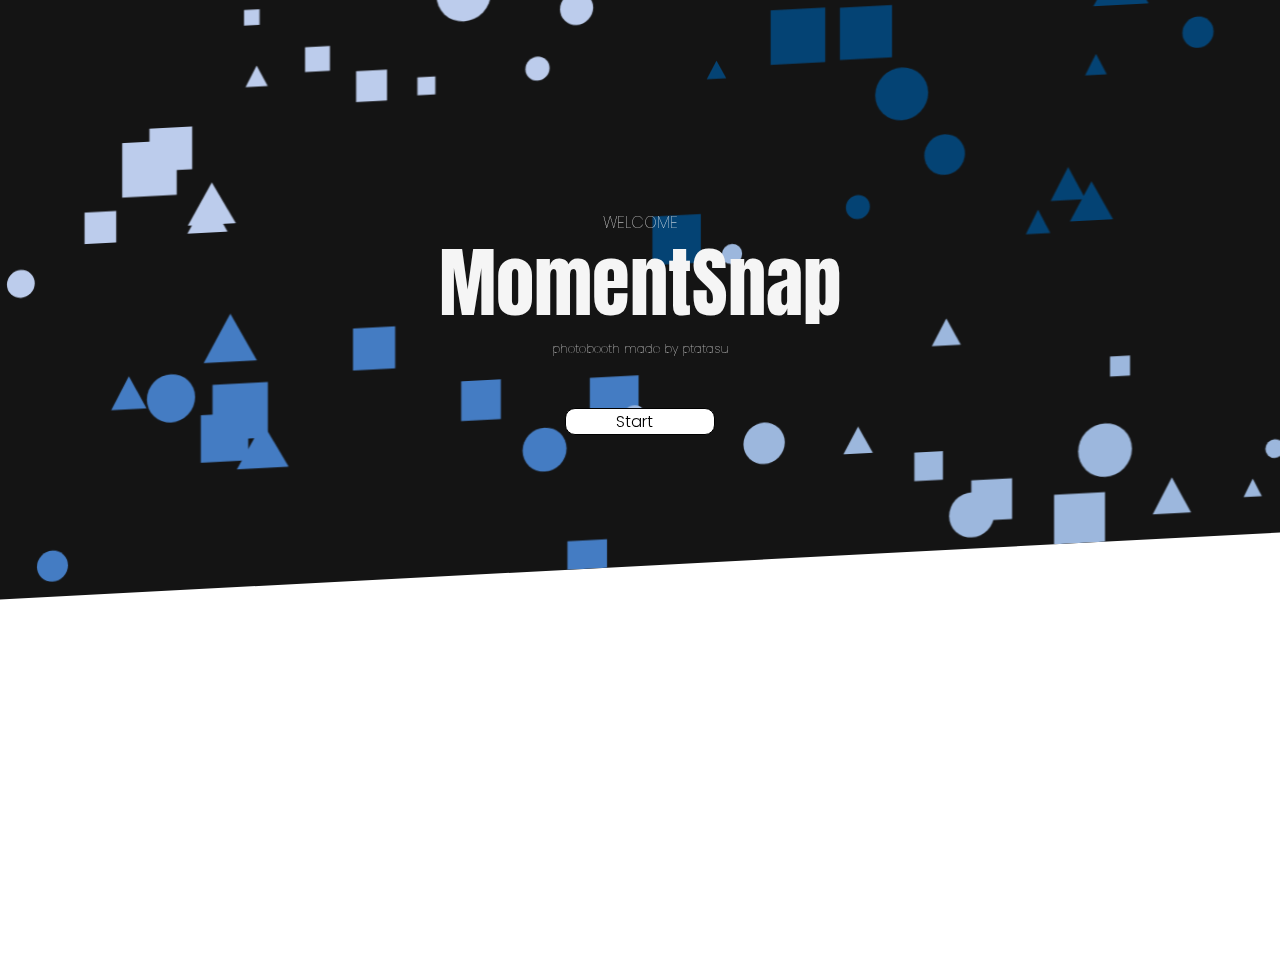
<file: index.html>
<!DOCTYPE html>
<html lang="en">
<head>
    <meta charset="UTF-8">
    <meta name="viewport" content="width=device-width, initial-scale=1.0, maximum-scale=1.0, user-scalable=no" />
    <link rel="preconnect" href="https://fonts.googleapis.com">
    <link rel="preconnect" href="https://fonts.gstatic.com" crossorigin>
    <link href="https://fonts.googleapis.com/css2?family=Anton&family=Poppins:ital,wght@0,100;0,200;0,300;0,400;0,500;0,600;0,700;0,800;0,900;1,100;1,200;1,300;1,400;1,500;1,600;1,700;1,800;1,900&display=swap" rel="stylesheet">
    <link rel="stylesheet" href="css/index.css">
    <title>Document</title>
</head>
<body>
    <div class="header finisher-header">
    </div>
    <div class="container">
        <p id="welcome">Welcome</p>
        <h1 id="title">MomentSnap</h1>
        <p class="label">photobooth made by ptatasu</p>
        <div id="start" class="button start-btn" onmousedown="Start()"><p>Start </p></div>
        <div class="style-container">
          <div id="style_1" class="button style-btn" onmousedown="Capture(1)"><p>1 Strip</p></div>
          <img id="sample1" class="style-btn sample" oncontextmenu="return false;" src="img/vertical-strip.png">
          <div id="style_2" class="button style-btn" onmousedown="Capture(2)"><p>2 Strip</p></div>
          <img id="sample2" class="style-btn sample" oncontextmenu="return false;" src="img/vertical.png">
        </div>
    </div>
    <script src="js/finisher-header.es5.min.js" type="text/javascript"></script>
    <script src="js/header.js" type="text/javascript"></script>
    <script src="js/script.js"></script>
    <script src="js/index.js"></script>
</body>
</html>
</file>
<file: css/index.css>
*,
*::before,
*::after {
  margin: 0;
  padding: 0;
  box-sizing: inherit;
  box-sizing: border-box;
}

body {
  user-select: none;
  font-size: 1.6rem;
  -webkit-tap-highlight-color: transparent;
  /* background-color: #8A8A8A; */
}

.header {
  width: 100%;
  height: 600px;
  position: absolute;
  z-index: -999;
}

.container {
  height: 70vh;
  width: 100%;
  display: flex;
  flex-direction: column;
  align-items: center;
  position: relative;
  top: 200px;
}

#title {
  font-size: 3em;
  font-family: "Anton", serif;
  font-weight: 400;
  font-style: normal;
  cursor: default;
  color: whitesmoke;
}

.button {
  margin-top: 50px;
  display: flex;
  justify-content: center;
  align-items: center;
  border-radius: 10px;
  border: 1px solid black;
  font-family: "Poppins", serif;
  font-weight: 300;
  font-style: normal;
  font-size: small;
  background-color: white;
  height: 30px;
  width: 150px;
  cursor: pointer;
  outline: none;
}
.button p::after {
  content: "\00bb";
  position: relative;
  left: 100px;
  opacity: 0;
  transition: all .3s ease-in-out;
}
.button p {
  font-size: 1rem;
}
.button:hover {
  box-shadow: 0px 0px 50px -10px rgb(148, 148, 148) inset;
}
.start-btn {
  cursor: pointer;
  transition: all .3s ease-in-out;
}
.start-btn:hover p::after {
  position: relative;
  left: 0;
  opacity: 100%; 
}
.label {
  color: whitesmoke;
  font-family: "Poppins", serif;
  font-weight: 100;
  font-style: normal;
  font-size: 0.8rem;
  cursor: default;
}
#welcome {
  cursor: default;
  position: relative;
  text-transform: uppercase;
  bottom: -10px;
  color: whitesmoke;
  font-size: 1rem;
  font-family: "Poppins", serif;
  font-weight: 100;
  font-style: normal;
}
.style-btn {
  opacity: 0;
  cursor: default;
}
.style-container{
  opacity: 0;
  display: grid;
  grid-template-areas: 'btn1 btn2'
  'sample1 sample2';
  grid-gap: 20px;
  grid-template-columns: 200px;
  justify-items: center;
  /* transition: 300ms; */
  transform: translateY(130px);
  transition: all .3s ease-in-out;
}
.sample {
  border: 3px solid black;
}
#style_1 {
  grid-area: btn1;
}
#style_2 {
  grid-area: btn2;
}
#modeSwitch{
  position: absolute;
  appearance: none;
}
#modeSwitch::before{
  display: block;
  content: ' ';
  background-color: black;
  height: 30px;
  width: 30px;
  position: absolute;
  left: 100px;
}
</file>
